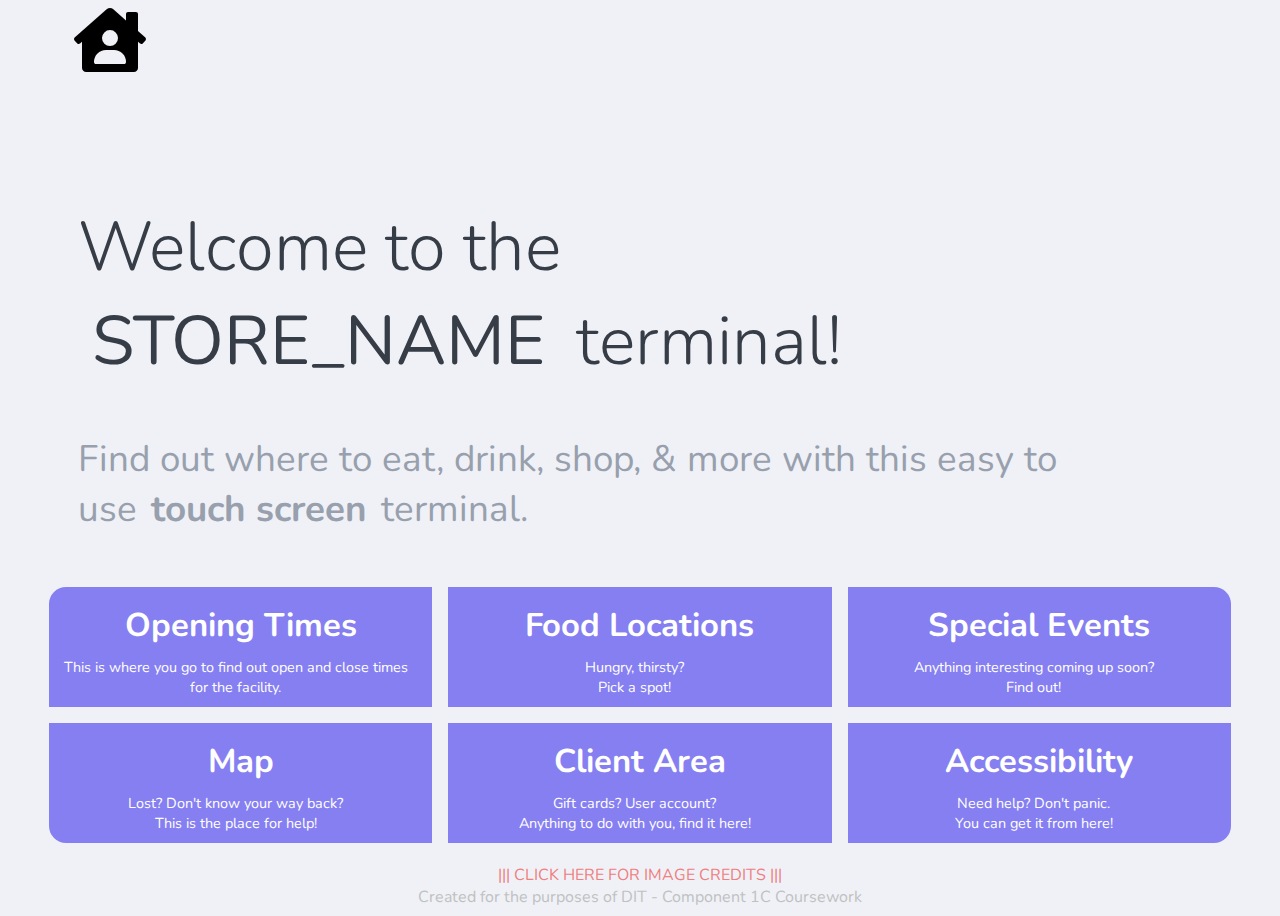
<file: index.html>
<!doctype html>
<html lang="en">
<head>
    <meta charset="UTF-8">
    <meta content="width=device-width, user-scalable=no, initial-scale=1.0, maximum-scale=1.0, minimum-scale=1.0"
          lang="en" name="viewport">
    <meta content="ie=edge" http-equiv="X-UA-Compatible">
    <link href="css/pages/index.css" rel="stylesheet">
    <link href="css/themes/theme.css" rel="stylesheet">
    <title>DIT - COMP 1C</title>

    <script src="./vendors/jquery-3.6.0.min.js" type="text/javascript"></script>
    <script src="//translate.google.com/translate_a/element.js?cb=googleTranslateElementInit"
            type="text/javascript"></script>
    <script src="./js/lang.js" type="text/javascript"></script>
</head>
<body>
<div class="container">
    <nav>
        <a class="fas fa-house-user fa-4x" href="./index.html" id="home"></a>
        <div id="google_translate_element"></div>
    </nav>
    <div id="hero">
        <h1 class="floating">
            Welcome to the<br><b>STORE_NAME</b> terminal!
        </h1>
        <p>
            Find out where to eat, drink, shop, & more with this easy to use<b>touch screen</b>terminal.
        </p>
    </div>
    <a class="card" href="pages/opening_times.html" id="opening_times">
        <span class="title"><b>Opening Times</b></span>
        <p>This is where you go to find out open and close times for the facility.</p>
    </a>
    <a class="card" href="pages/food_locations.html" id="food_locations">
        <span class="title"><b>Food Locations</b></span>
        <p>Hungry, thirsty?<br>Pick a spot!</p>
    </a>
    <a class="card" href="pages/special_events.html" id="special_events">
        <span class="title"><b>Special Events</b></span>
        <p>Anything interesting coming up soon?<br>Find out!</p>
    </a>
    <a class="card" href="pages/map.html" id="map">
        <span class="title"><b>Map</b></span>
        <p>Lost? Don't know your way back?<br>This is the place for help!</p>
    </a>
    <a class="card" href="pages/client.html" id="client_area">
        <span class="title"><b>Client Area</b></span>
        <p>Gift cards? User account?<br>Anything to do with you, find it here!</p>
    </a>
    <a class="card" href="pages/accessibility.html" id="assistance">
        <span class="title"><b>Accessibility</b></span>
        <p>Need help? Don't panic.<br>You can get it from here!</p>
    </a>
    <footer>
        <a class="credits" href="./pages/credit.html"
        >||| CLICK HERE FOR IMAGE CREDITS |||</a
        >
        <br/>
        Created for the purposes of DIT - Component 1C Coursework
    </footer>
</div>
</body>
</html>
</file>
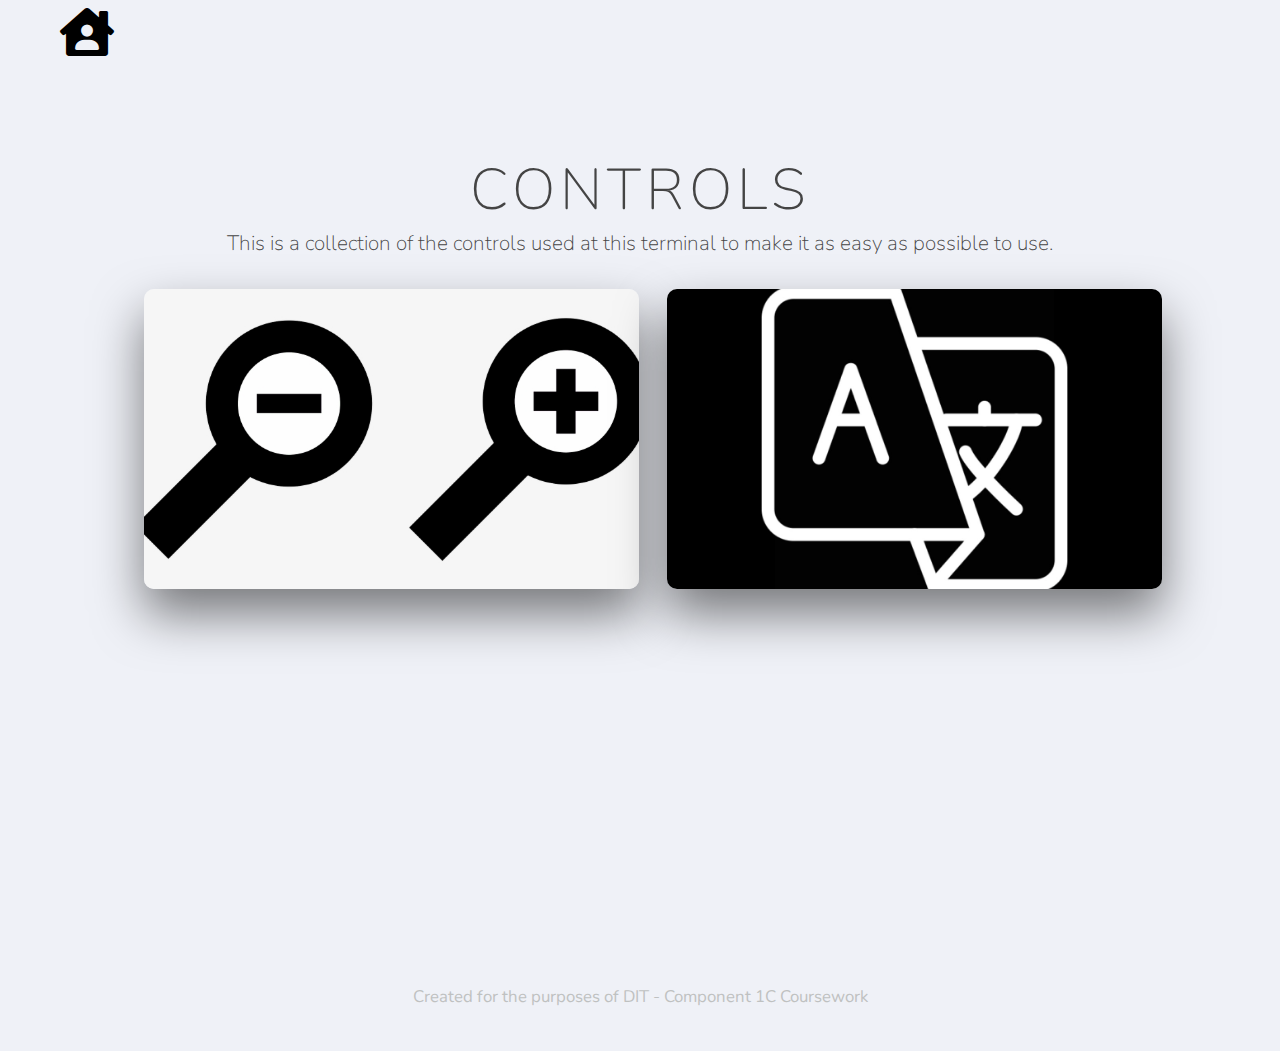
<file: pages/accessibility.html>
<!DOCTYPE html>
<html lang="en">
<head>
    <meta charset="UTF-8"/>
    <meta
            content="width=device-width, user-scalable=no, initial-scale=1.0, maximum-scale=1.0, minimum-scale=1.0"
            name="viewport"
    />
    <meta content="ie=edge" http-equiv="X-UA-Compatible"/>
    <link href="../css/pages/accessibility.css" rel="stylesheet"/>
    <link href="../css/themes/theme.css" rel="stylesheet"/>
    <title>DIT - COMP 1C</title>

    <script src="../vendors/jquery-3.6.0.min.js" type="text/javascript"></script>
    <script src="//translate.google.com/translate_a/element.js?cb=googleTranslateElementInit"
            type="text/javascript"></script>
    <script src="../js/lang.js" type="text/javascript"></script>
</head>
<body>
<div class="container">
    <nav>
        <a class="fas fa-house-user fa-4x" href="../index.html" id="home"></a>
        <div id="google_translate_element"></div>
    </nav>
    <div id="food_locations">
        <div class="image-gallery">
            <h1 class="title">CONTROLS</h1>
            <p>This is a collection of the controls used at this terminal to make it as easy as possible to use.</p>

            <div class="gal-item" style="background-image: url('../assets/images/zoom.png')">
                <div class="gal-item__overlay">
                    <h2 class="gal-item__title">Zoom</h2>
                    <span class="gal-item__desc">
                        If using keyboard press the [crtl and +/-] keys to zoom in and out.
                        If using touch screen pinch your fingers in or out to change size of the screen.
                    </span>
                </div>
            </div>

            <div class="gal-item" style="background-image: url('../assets/images/translate.jpg')">
                <div class="gal-item__overlay">
                    <h2 class="gal-item__title">Translate</h2>
                    <span class="gal-item__desc">
                        At the top right of every screen there is a translate box. Use this to change the terminal to your desired language.
                    </span>
                </div>
            </div>
        </div>
    </div>
    <footer>
        <p>
            Created for the purposes of DIT - Component 1C Coursework
        </p>
    </footer>
</div>
</body>
</html>
</file>
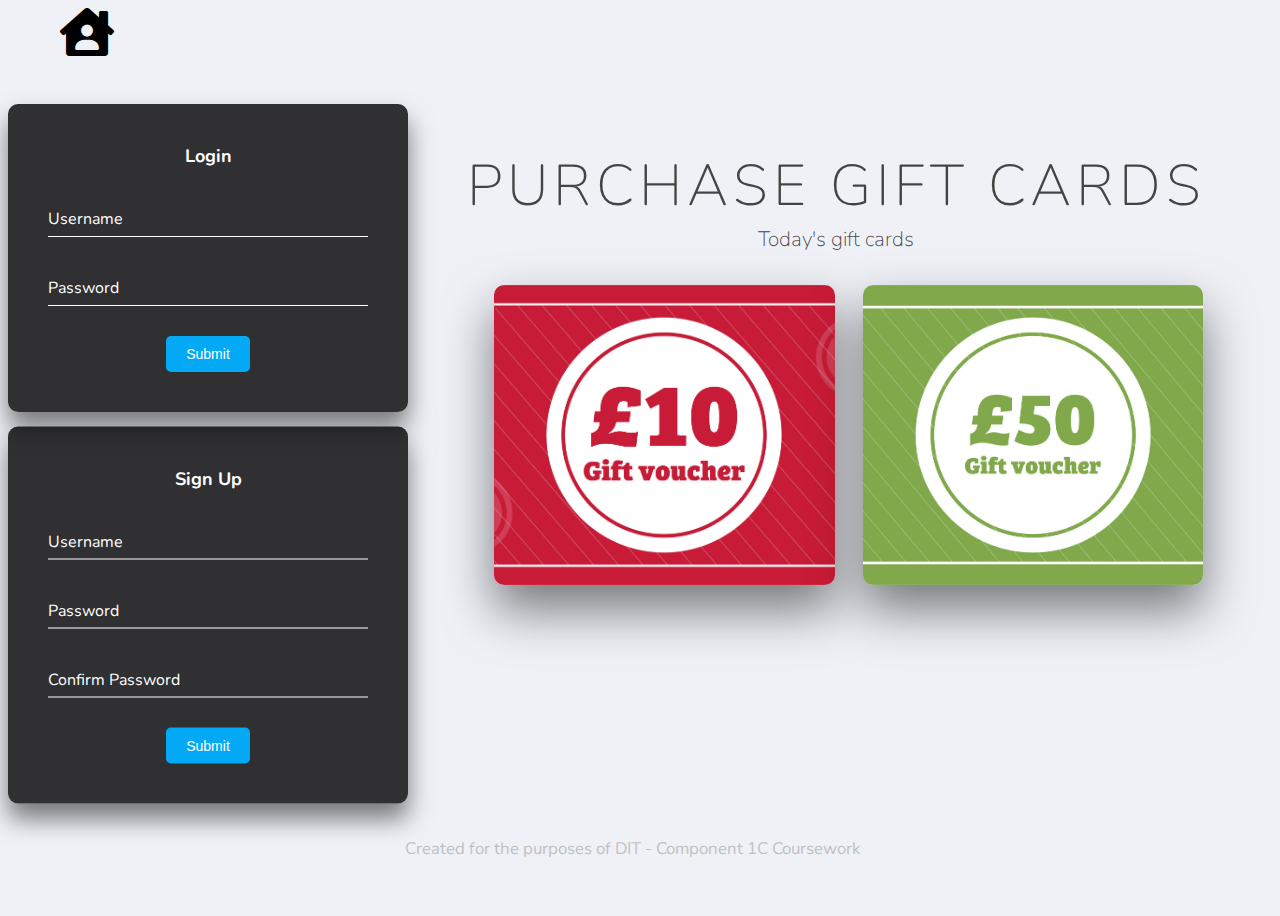
<file: pages/client.html>
<!doctype html>
<html lang="en">
<head>
    <meta charset="UTF-8">
    <meta content="width=device-width, user-scalable=no, initial-scale=1.0, maximum-scale=1.0, minimum-scale=1.0"
          name="viewport">
    <meta content="ie=edge" http-equiv="X-UA-Compatible">
    <link href="../css/themes/theme.css" rel="stylesheet">
    <link href="../css/pages/client.css" rel="stylesheet">
    <title>DIT - COMP 1C</title>

    <script src="../vendors/jquery-3.6.0.min.js" type="text/javascript"></script>
    <script src="//translate.google.com/translate_a/element.js?cb=googleTranslateElementInit"
            type="text/javascript"></script>
    <script src="../js/lang.js" type="text/javascript"></script>
</head>
<body>
<div class="loader-container">
    <div class="loader"></div>
</div>

<div class="container">
    <nav>
        <a class="fas fa-house-user fa-4x" href="../index.html" id="home"></a>
        <div id="google_translate_element"></div>
    </nav>
    <div id="sign_up">
        <div class="log-box">
            <h2>Sign Up</h2>
            <form action="">
                <div class="inputBox">
                    <input name="" required="" type="text">
                    <label>Username</label>
                </div>
                <div class="inputBox">
                    <input name="" required="" type="password">
                    <label>Password</label>
                </div>
                <div class="inputBox">
                    <input name="" required="" type="password">
                    <label>Confirm Password</label>
                </div>
                <input name="" type="submit" value="Submit">
            </form>
        </div>
    </div>
    <div id="login">
        <div class="log-box">
            <h2>Login</h2>
            <form action="">
                <div class="inputBox">
                    <input name="" required="" type="text">
                    <label>Username</label>
                </div>
                <div class="inputBox">
                    <input name="" required="" type="password">
                    <label>Password</label>
                </div>
                <input name="" type="submit" value="Submit">
            </form>
        </div>
    </div>
    <div id="special-offer">
        <div class="image-gallery">
            <h1 class="title">PURCHASE GIFT CARDS</h1>
            <p>Today's gift cards</p>

            <div class="gal-item" style="background-image: url('../assets/images/10.jpg')">
                <div class="gal-item__overlay">
                    <h2 class="gal-item__title">£10 Gift Card</h2>
                    <span class="gal-item__desc">Purchase at the main desk near the front of the store</span>
                </div>
            </div>
            <div class="gal-item" style="background-image: url('../assets/images/50.jpg')">
                <div class="gal-item__overlay">
                    <h2 class="gal-item__title">£50 Gift Card</h2>
                    <span class="gal-item__desc">Purchase at the main desk near the front of the store</span>
                </div>
            </div>
        </div>
    </div>
    <div id="filler"></div>
    <footer>
        <p>
            Created for the purposes of DIT - Component 1C Coursework
        </p>
    </footer>
</div>
</body>
</html>
</file>
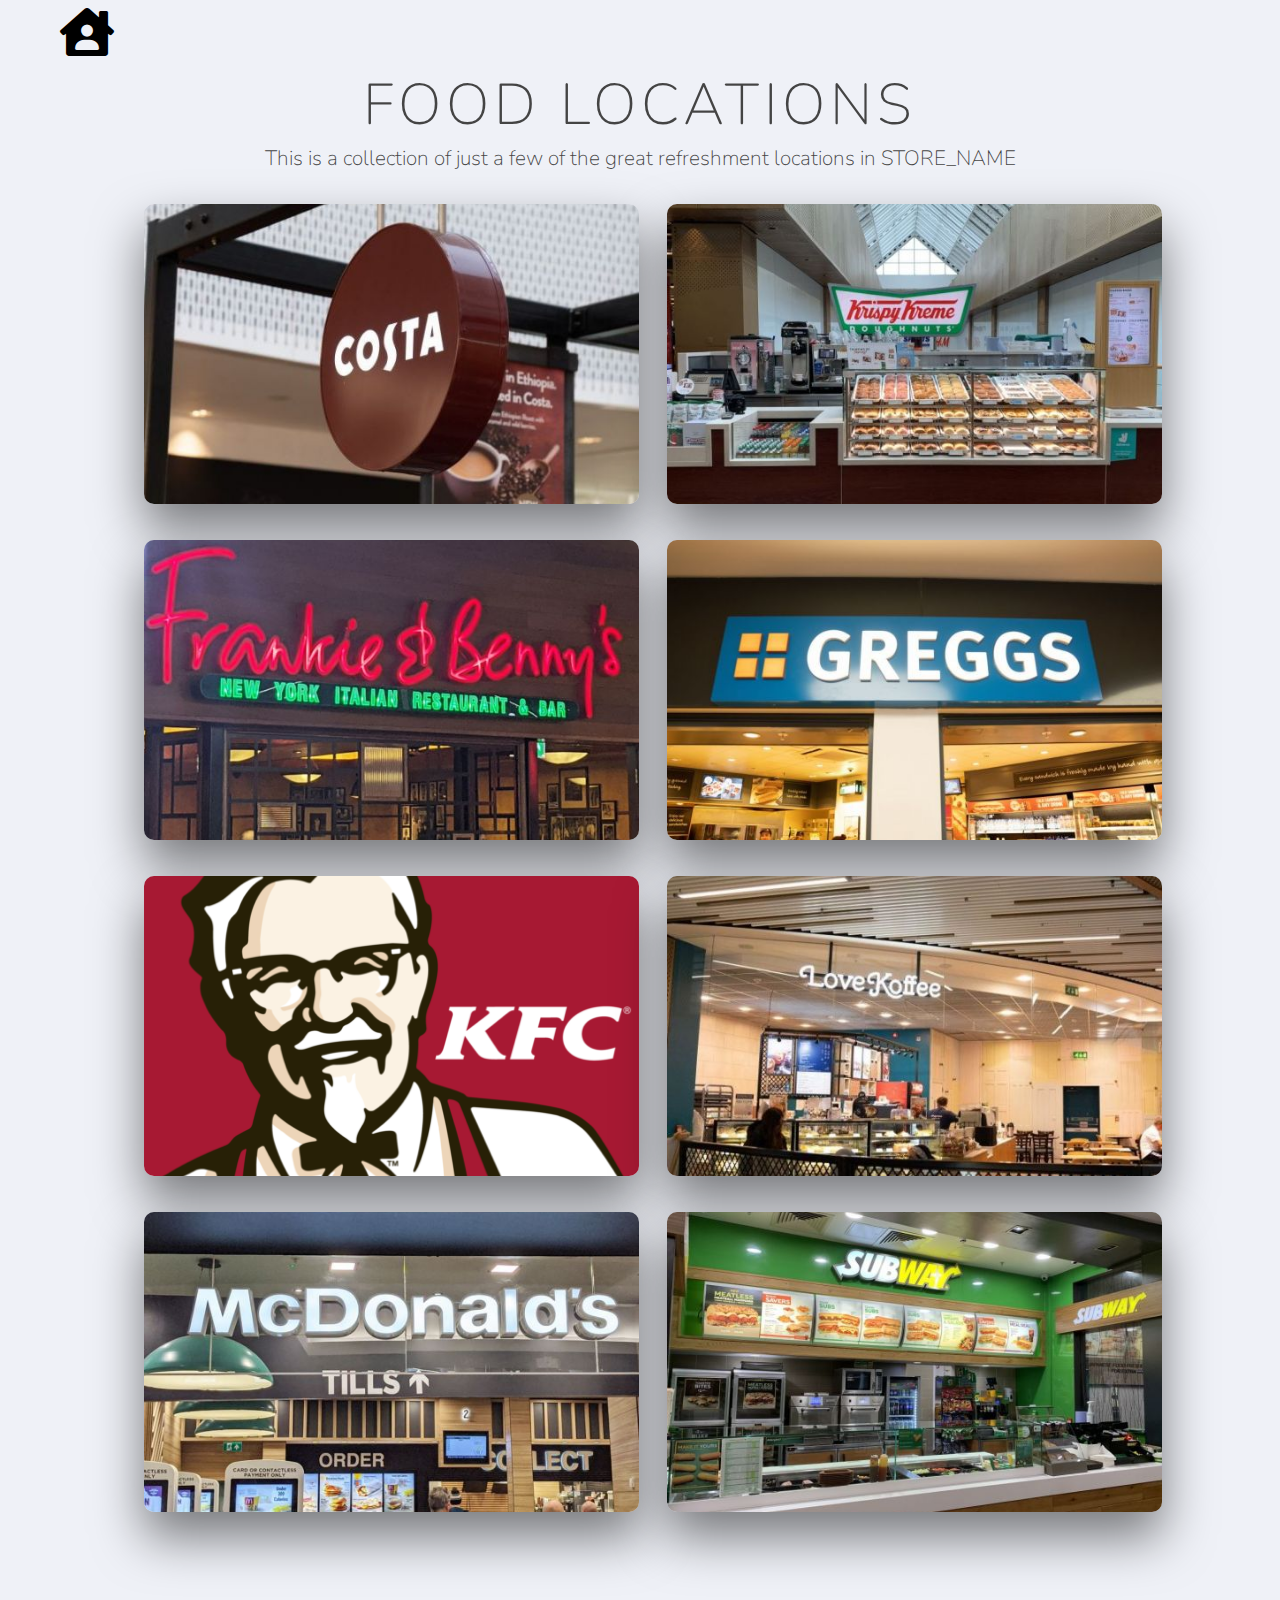
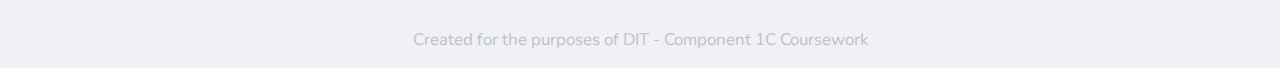
<file: pages/food_locations.html>
<!DOCTYPE html>
<html lang="en">
<head>
    <meta charset="UTF-8"/>
    <meta
            content="width=device-width, user-scalable=no, initial-scale=1.0, maximum-scale=1.0, minimum-scale=1.0"
            name="viewport"
    />
    <meta content="ie=edge" http-equiv="X-UA-Compatible"/>
    <link href="../css/pages/food_locations.css" rel="stylesheet"/>
    <link href="../css/themes/theme.css" rel="stylesheet"/>
    <title>DIT - COMP 1C</title>

    <script src="../vendors/jquery-3.6.0.min.js" type="text/javascript"></script>
    <script src="//translate.google.com/translate_a/element.js?cb=googleTranslateElementInit"
            type="text/javascript"></script>
    <script src="../js/lang.js" type="text/javascript"></script>
</head>
<body>
<div class="container">
    <nav>
        <a class="fas fa-house-user fa-4x" href="../index.html" id="home"></a>
        <div id="google_translate_element"></div>
    </nav>
    <div id="food_locations">
        <div class="image-gallery">
            <h1 class="title">FOOD LOCATIONS</h1>
            <p>This is a collection of just a few of the great refreshment locations in STORE_NAME</p>

            <div class="gal-item" style="background-image: url('../assets/images/costa.jpg')">
                <div class="gal-item__overlay">
                    <h2 class="gal-item__title">Costa</h2>
                    <span class="gal-item__desc">
                        In need of waking up early in the morning or staying awake late in the evening?
                    </span>
                </div>
            </div>

            <div class="gal-item" style="background-image: url('../assets/images/crispcream.jpg')">
                <div class="gal-item__overlay">
                    <h2 class="gal-item__title">The Krispy Kreme</h2>
                    <span class="gal-item__desc">
                        Wanting a sugary and sweet snack?
                    </span>
                </div>
            </div>

            <div class="gal-item" style="background-image: url('../assets/images/frankienben.jpg')">
                <div class="gal-item__overlay">
                    <h2 class="gal-item__title">Frankie & Bennys'</h2>
                    <span class="gal-item__desc">
                        Hungry for Italian/American, this place has you covered!
                    </span>
                </div>
            </div>

            <div class="gal-item" style="background-image: url('../assets/images/greggs.jpg')">
                <div class="gal-item__overlay">
                    <h2 class="gal-item__title">Greggs</h2>
                    <span class="gal-item__desc">
                        Simple, filling, tasty food on the go?
                    </span>
                </div>
            </div>

            <div class="gal-item" style="background-image: url('../assets/images/kfc.png')">
                <div class="gal-item__overlay">
                    <h2 class="gal-item__title">KFC</h2>
                    <span class="gal-item__desc">
                        Want some crispy protein?
                    </span>
                </div>
            </div>

            <div class="gal-item" style="background-image: url('../assets/images/lovekoffee.jpg')">
                <div class="gal-item__overlay">
                    <h2 class="gal-item__title">Love Koffee</h2>
                    <span class="gal-item__desc">
                        Feeling the need for some coffee, you'll love it!
                    </span>
                </div>
            </div>

            <div class="gal-item" style="background-image: url('../assets/images/mcdonalds.jpg')">
                <div class="gal-item__overlay">
                    <h2 class="gal-item__title">McDonalds</h2>
                    <span class="gal-item__desc">
                        Amazingly quick and simple foods, here's the place!
                    </span>
                </div>
            </div>

            <div class="gal-item" style="background-image: url('../assets/images/subway.jpg')">
                <div class="gal-item__overlay">
                    <h2 class="gal-item__title">SubWay</h2>
                    <span class="gal-item__desc">
                        Sandwich anyone?
                    </span>
                </div>
            </div>
        </div>
    </div>
    <footer>
        <p>
            Created for the purposes of DIT - Component 1C Coursework
        </p>
    </footer>
</div>
</body>
</html>
</file>
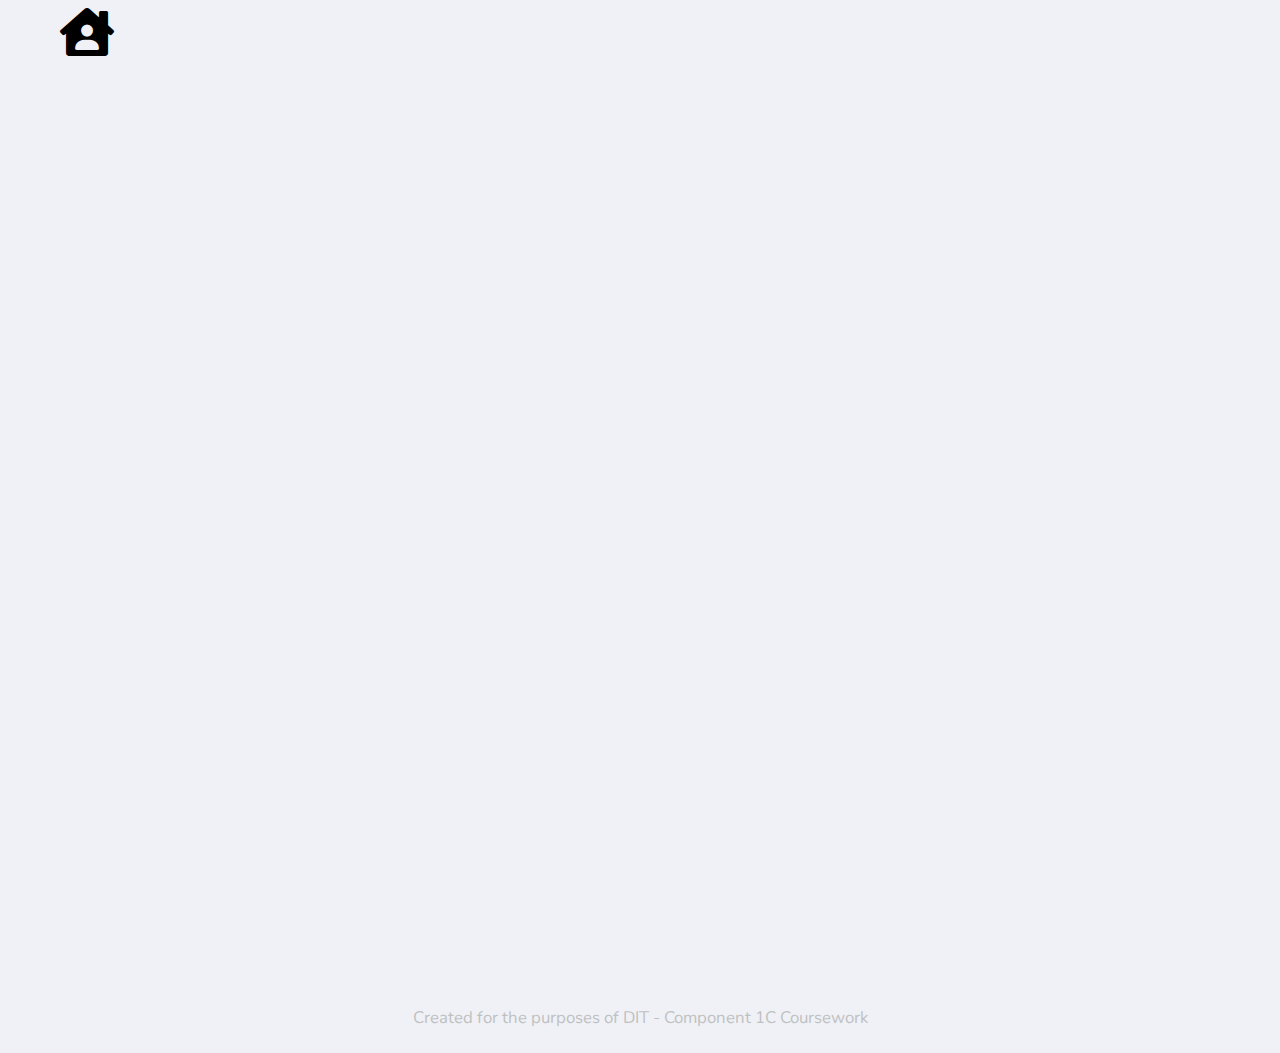
<file: pages/map.html>
<!doctype html>
<html lang="en">
<head>
    <meta charset="UTF-8">
    <meta content="width=device-width, user-scalable=no, initial-scale=1.0, maximum-scale=1.0, minimum-scale=1.0"
          name="viewport">
    <meta content="ie=edge" http-equiv="X-UA-Compatible">
    <link href="../css/pages/map.css" rel="stylesheet">
    <link href="../css/themes/theme.css" rel="stylesheet">
    <title>DIT - COMP 1C</title>

    <script src="../vendors/jquery-3.6.0.min.js" type="text/javascript"></script>
    <script src="//translate.google.com/translate_a/element.js?cb=googleTranslateElementInit"
            type="text/javascript"></script>
    <script src="../js/lang.js" type="text/javascript"></script>
</head>
<body>
<div class="container">
    <nav>
        <a class="fas fa-house-user fa-4x" href="../index.html" id="home"></a>
        <div id="google_translate_element"></div>
    </nav>
    <div id="map">
        <iframe allowfullscreen=""
                height="95%"
                id="interactive-map" loading="lazy"
                src="https://www.google.com/maps/embed?pb=!4v1615044120259!6m8!1m7!1si6wuAP3KjiiMbMP7G0g_qQ!2m2!1d53.41476429960408!2d-1.408493248518844!3f26.67!4f-18.370000000000005!5f0.4000000000000002"
                style="border:0;" width="75%"></iframe>
    </div>
    <footer>
        <p>Created for the purposes of DIT - Component 1C Coursework</p>
    </footer>
</div>
</body>
</html>
</file>
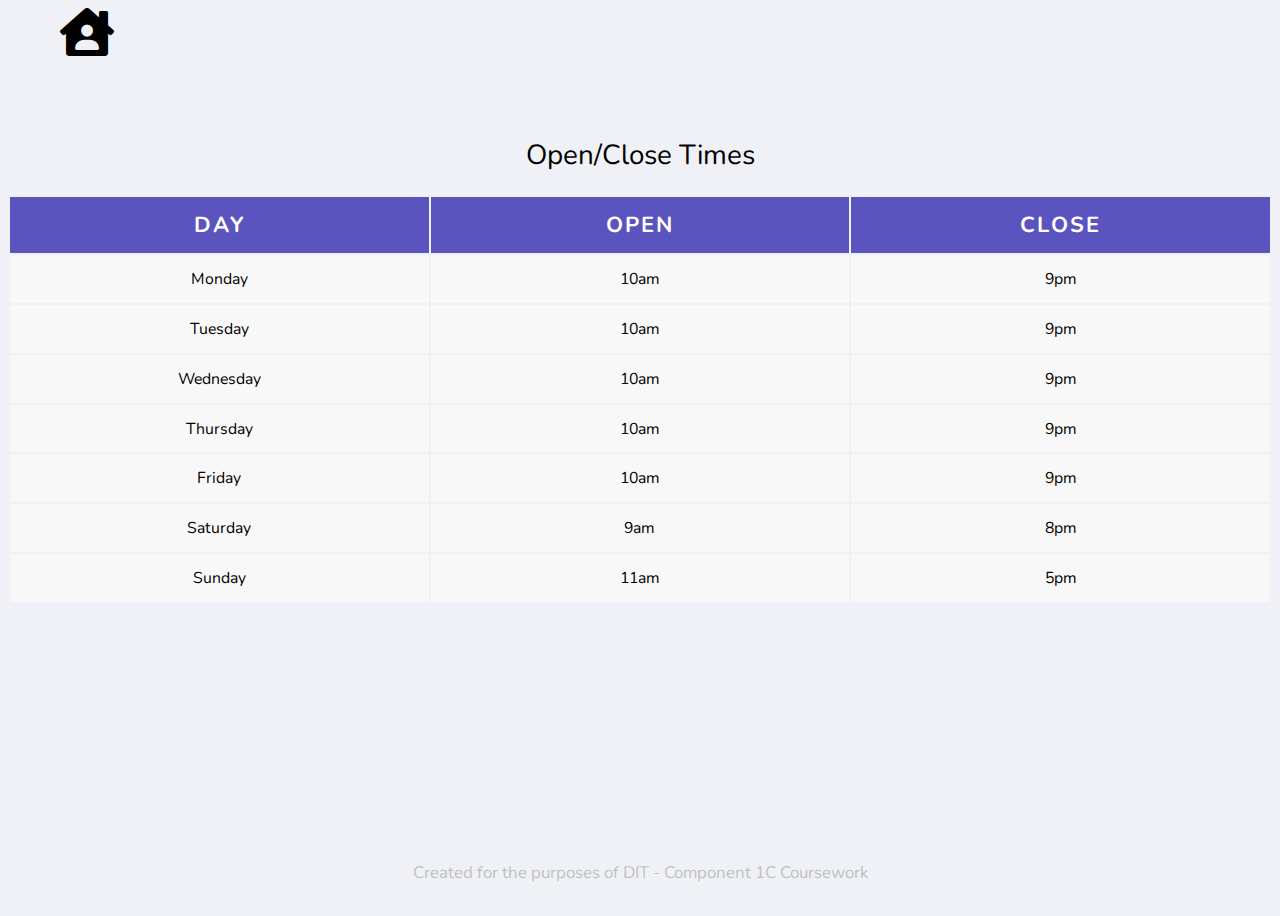
<file: pages/opening_times.html>
<!doctype html>
<html lang="en">
<head>
    <meta charset="UTF-8">
    <meta content="width=device-width, user-scalable=no, initial-scale=1.0, maximum-scale=1.0, minimum-scale=1.0"
          name="viewport">
    <meta content="ie=edge" http-equiv="X-UA-Compatible">
    <link href="../css/pages/opening_times.css" rel="stylesheet">
    <link href="../css/themes/theme.css" rel="stylesheet">
    <title>DIT - COMP 1C</title>

    <script src="../vendors/jquery-3.6.0.min.js" type="text/javascript"></script>
    <script src="//translate.google.com/translate_a/element.js?cb=googleTranslateElementInit"
            type="text/javascript"></script>
    <script src="../js/lang.js" type="text/javascript"></script>
</head>
<body>
<div class="container">
    <nav>
        <a class="fas fa-house-user fa-4x" href="../index.html" id="home"></a>
        <div id="google_translate_element"></div>
    </nav>
    <div id="opening_times">
        <table>
            <caption>Open/Close Times</caption>
            <thead>
            <tr>
                <th scope="col">Day</th>
                <th scope="col">Open</th>
                <th scope="col">Close</th>
            </tr>
            </thead>
            <tbody>
            <tr>
                <td data-label="Day" scope="row">Monday</td>
                <td data-label="Open">10am</td>
                <td data-label="Close">9pm</td>
            </tr>
            <tr>
                <td data-label="Day" scope="row">Tuesday</td>
                <td data-label="Open">10am</td>
                <td data-label="Close">9pm</td>
            </tr>
            <tr>
                <td data-label="Day" scope="row">Wednesday</td>
                <td data-label="Open">10am</td>
                <td data-label="Close">9pm</td>
            </tr>
            <tr>
                <td data-label="Day" scope="row">Thursday</td>
                <td data-label="Open">10am</td>
                <td data-label="Close">9pm</td>
            </tr>
            <tr>
                <td data-label="Day" scope="row">Friday</td>
                <td data-label="Open">10am</td>
                <td data-label="Close">9pm</td>
            </tr>
            <tr>
                <td data-label="Day" scope="row">Saturday</td>
                <td data-label="Open">9am</td>
                <td data-label="Close">8pm</td>
            </tr>
            <tr>
                <td data-label="Day" scope="row">Sunday</td>
                <td data-label="Open">11am</td>
                <td data-label="Close">5pm</td>
            </tr>
            </tbody>
        </table>
    </div>
    <footer>
        <p>Created for the purposes of DIT - Component 1C Coursework</p>
    </footer>
</div>
</body>
</html>
</file>
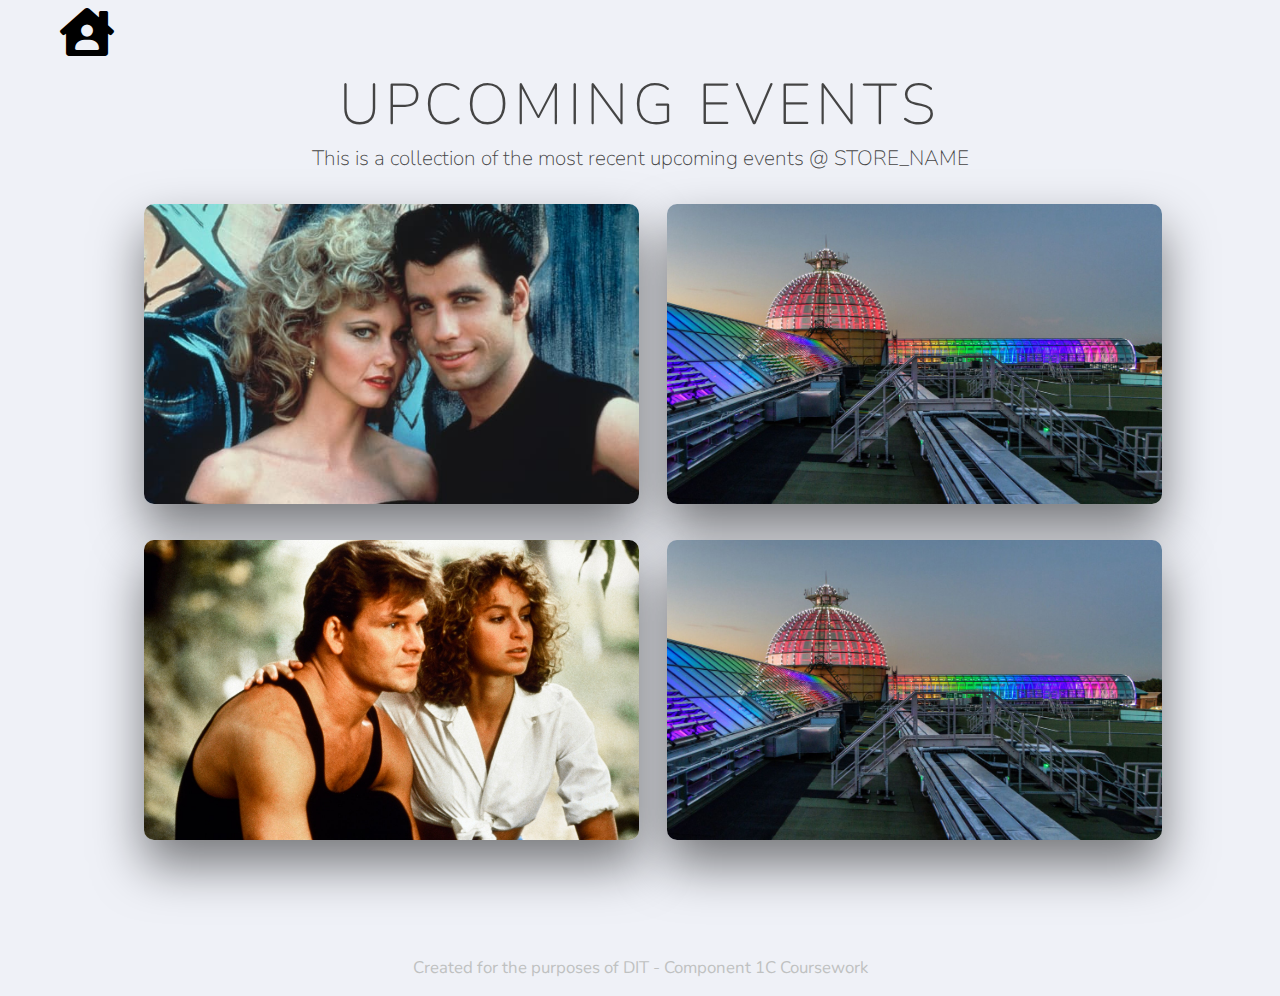
<file: pages/special_events.html>
<!doctype html>
<html lang="en">
<head>
    <meta charset="UTF-8">
    <meta content="width=device-width, user-scalable=no, initial-scale=1.0, maximum-scale=1.0, minimum-scale=1.0"
          name="viewport">
    <meta content="ie=edge" http-equiv="X-UA-Compatible">
    <link href="../css/pages/special_events.css" rel="stylesheet">
    <link href="../css/themes/theme.css" rel="stylesheet">
    <title>DIT - COMP 1C</title>

    <script src="../vendors/jquery-3.6.0.min.js" type="text/javascript"></script>
    <script src="//translate.google.com/translate_a/element.js?cb=googleTranslateElementInit"
            type="text/javascript"></script>
    <script src="../js/lang.js" type="text/javascript"></script>
</head>
<body>
<div class="container">
    <nav>
        <a class="fas fa-house-user fa-4x" href="../index.html" id="home"></a>
        <div id="google_translate_element"></div>
    </nav>
    <div id="special_events">
        <div class="image-gallery">
            <h1 class="title">UPCOMING EVENTS</h1>
            <p>This is a collection of the most recent upcoming events @ STORE_NAME</p>

            <div class="gal-item" style="background-image: url('../assets/images/grease.jpg')">
                <div class="gal-item__overlay">
                    <h2 class="gal-item__title">Cinema</h2>
                    <span class="gal-item__desc">
                        GREASE @ Daisy Dukes Drive In Cinema<br>TIME: Fri 16th April 2021, 18:30
                    </span>
                </div>
            </div>

            <div class="gal-item" style="background-image: url('../assets/images/show.jpg')">
                <div class="gal-item__overlay">
                    <h2 class="gal-item__title">The Show</h2>
                    <span class="gal-item__desc">
                        SHOW @ Meadowhall<br>TIME: Saturday, 17 April 2021, 20:00
                    </span>
                </div>
            </div>

            <div class="gal-item" style="background-image: url('../assets/images/dd.jpg')">
                <div class="gal-item__overlay">
                    <h2 class="gal-item__title">Cinema</h2>
                    <span class="gal-item__desc">
                        DIRTY DANCING @ Daisy Dukes Drive In Cinema<br>TIME: Sunday, 18 April 2021, 18:30
                    </span>
                </div>
            </div>

            <div class="gal-item" style="background-image: url('../assets/images/show.jpg')">
                <div class="gal-item__overlay">
                    <h2 class="gal-item__title">The Show</h2>
                    <span class="gal-item__desc">
                        SHOW @ Meadowhall<br>TIME: Saturday, 1 May 2021, 11:00
                    </span>
                </div>
            </div>
        </div>
    </div>
    <footer>
        <p>
            Created for the purposes of DIT - Component 1C Coursework
        </p>
    </footer>
</div>
</body>
</html>
</file>
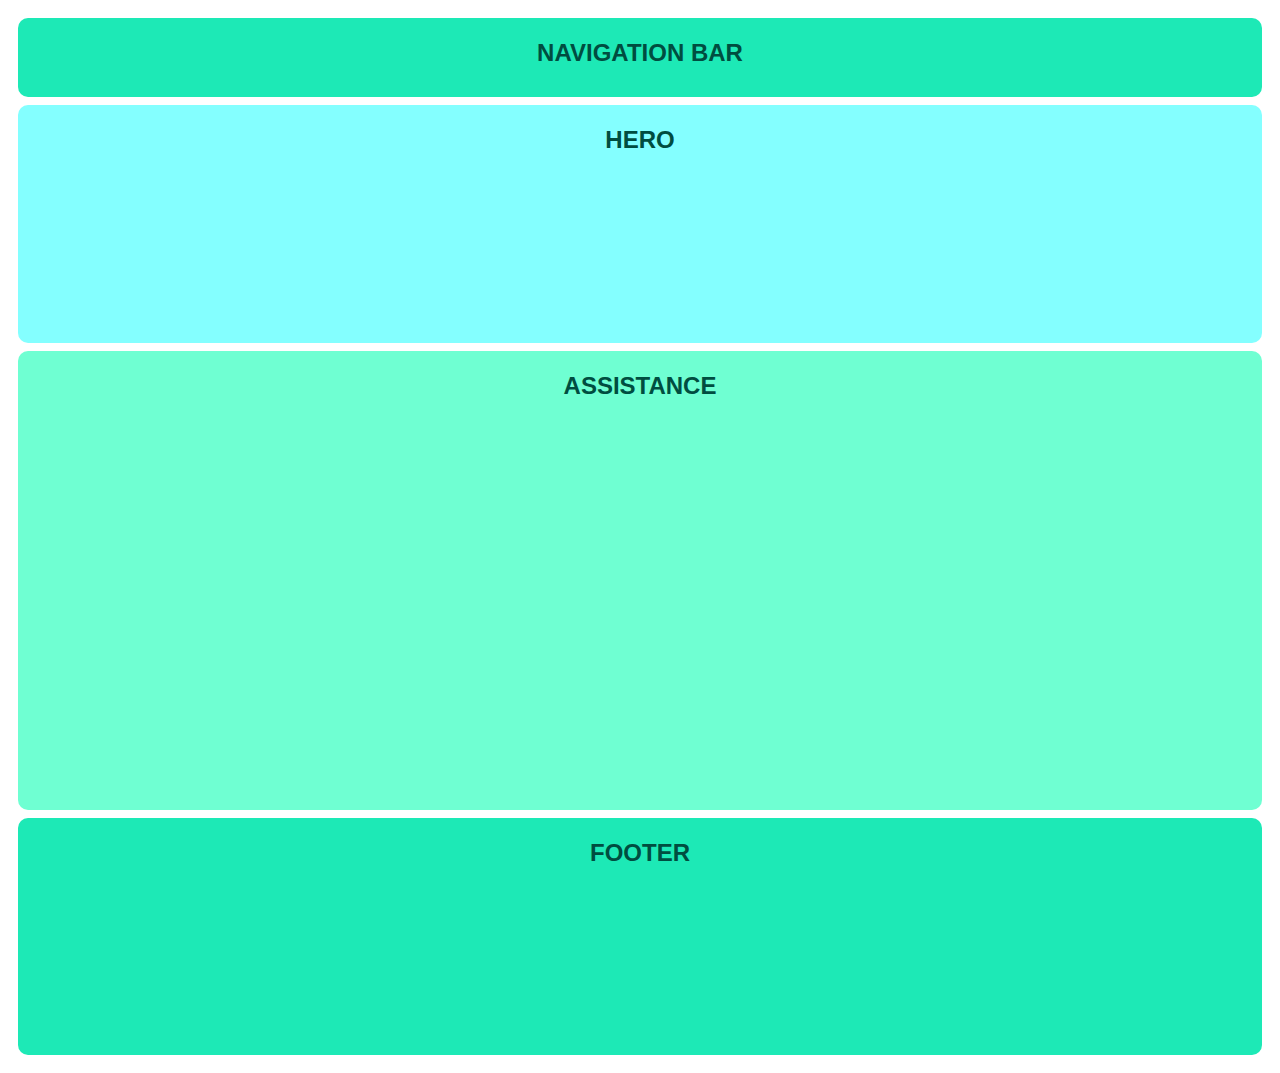
<file: web/pages/assistance.html>
<!doctype html>
<html lang="en">
<head>
    <meta charset="UTF-8">
    <meta content="width=device-width, user-scalable=no, initial-scale=1.0, maximum-scale=1.0, minimum-scale=1.0"
          name="viewport">
    <meta content="ie=edge" http-equiv="X-UA-Compatible">
    <link href="../../web/css/assistance.css" rel="stylesheet">
    <title>DIT - COMP 1C</title>
</head>
<body>
<div class="container">
    <nav>
        <h1>Navigation Bar</h1>
    </nav>
    <div class="hero">
        <h1>Hero</h1>
    </div>
    <div id="assistance">
        <h1>Assistance</h1>
    </div>
    <footer>
        <h1>Footer</h1>
    </footer>
</div>
</body>
</html>
</file>
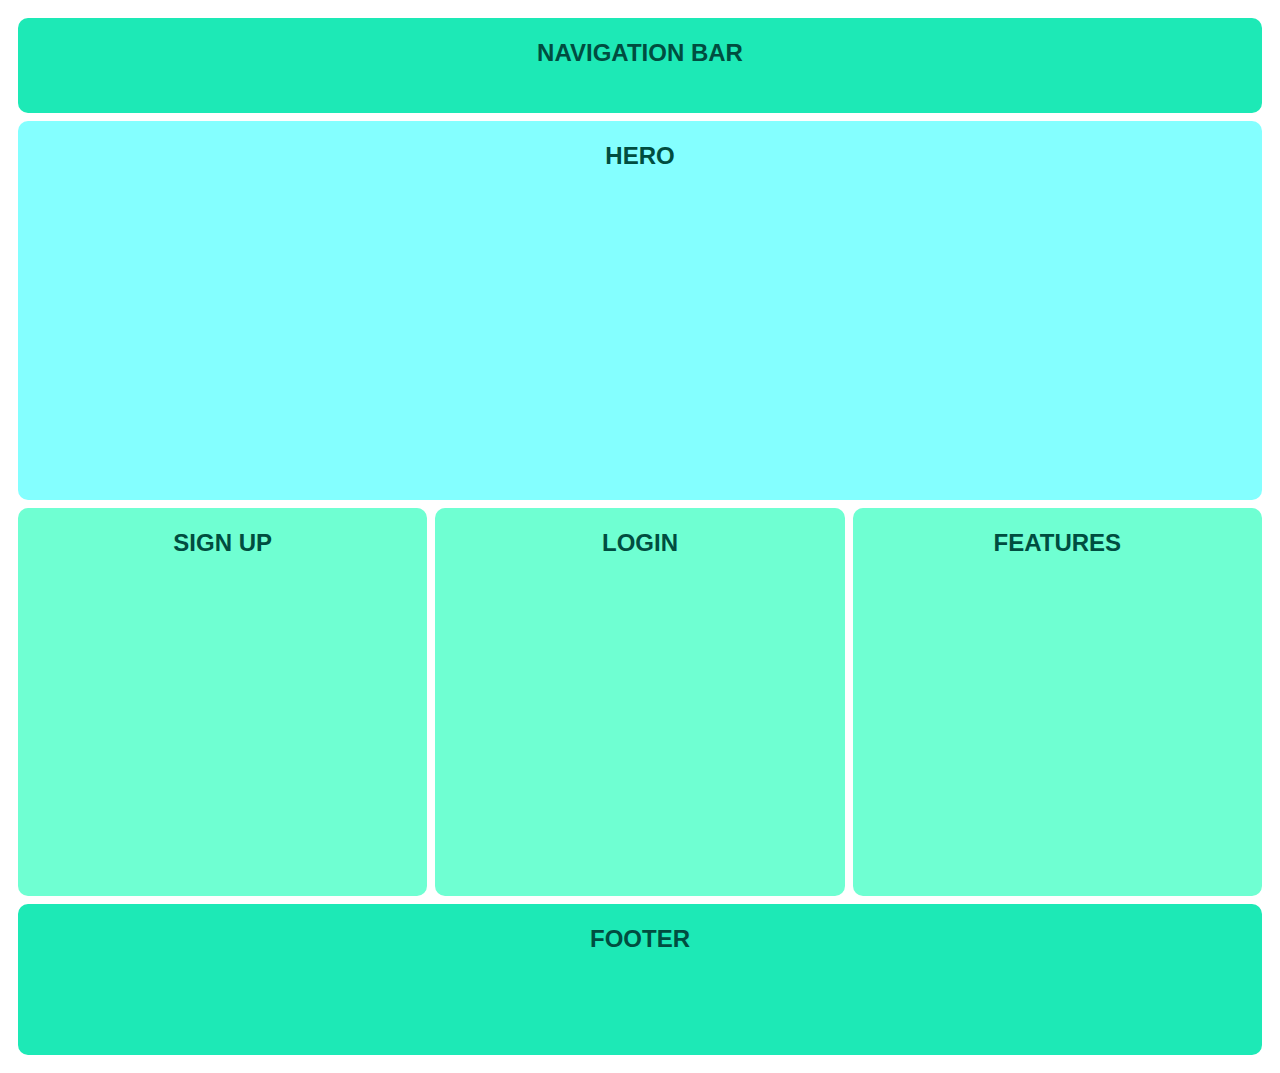
<file: web/pages/client.html>
<!doctype html>
<html lang="en">
<head>
    <meta charset="UTF-8">
    <meta content="width=device-width, user-scalable=no, initial-scale=1.0, maximum-scale=1.0, minimum-scale=1.0"
          name="viewport">
    <meta content="ie=edge" http-equiv="X-UA-Compatible">
    <link href="../../web/css/client.css" rel="stylesheet">
    <title>DIT - COMP 1C</title>
</head>
<body>
<div class="loader-container">
    <div class="loader"></div>
</div>

<div class="container">
    <nav>
        <h1>Navigation Bar</h1>
    </nav>
    <div class="hero">
        <h1>Hero</h1>
    </div>
    <div id="sign_up">
        <h1>Sign Up</h1>
    </div>
    <div id="login">
        <h1>Login</h1>
    </div>
    <div id="features">
        <h1>Features</h1>
    </div>
    <footer>
        <h1>Footer</h1>
    </footer>
</div>
</body>
</html>
</file>
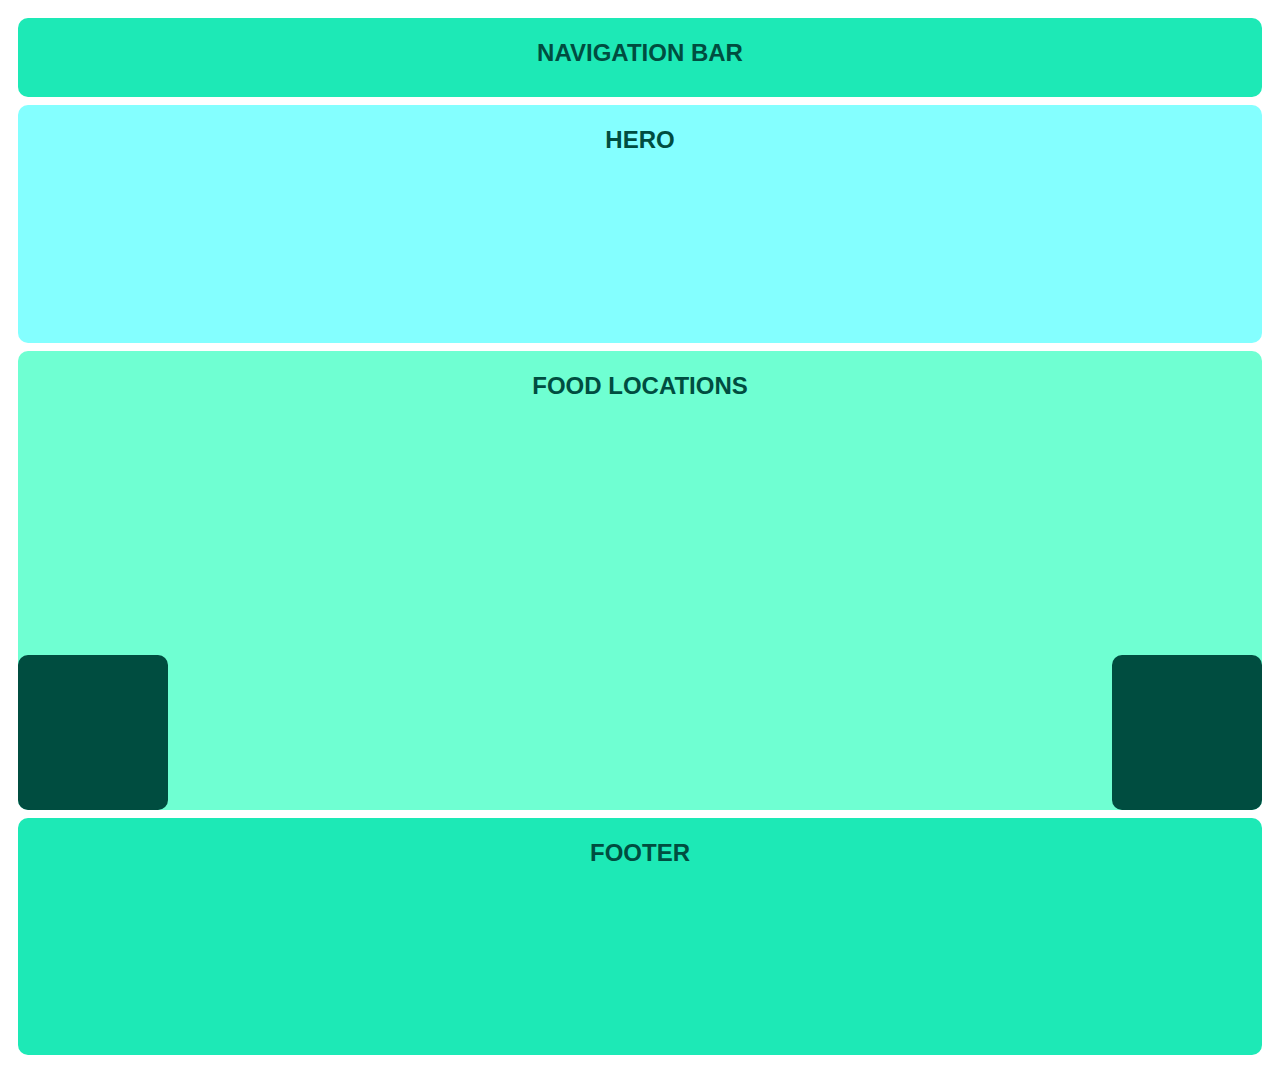
<file: web/pages/food_locations.html>
<!doctype html>
<html lang="en">
<head>
    <meta charset="UTF-8">
    <meta content="width=device-width, user-scalable=no, initial-scale=1.0, maximum-scale=1.0, minimum-scale=1.0"
          name="viewport">
    <meta content="ie=edge" http-equiv="X-UA-Compatible">
    <link href="../../web/css/food_locations.css" rel="stylesheet">
    <title>DIT - COMP 1C</title>
</head>
<body>
<div class="container">
    <nav>
        <h1>Navigation Bar</h1>
    </nav>
    <div class="hero">
        <h1>Hero</h1>
    </div>
    <div id="food_locations">
        <h1>Food Locations</h1>
        <div id="next_button"></div>
        <div id="previous_button"></div>
    </div>
    <footer>
        <h1>Footer</h1>
    </footer>
</div>
</body>
</html>
</file>
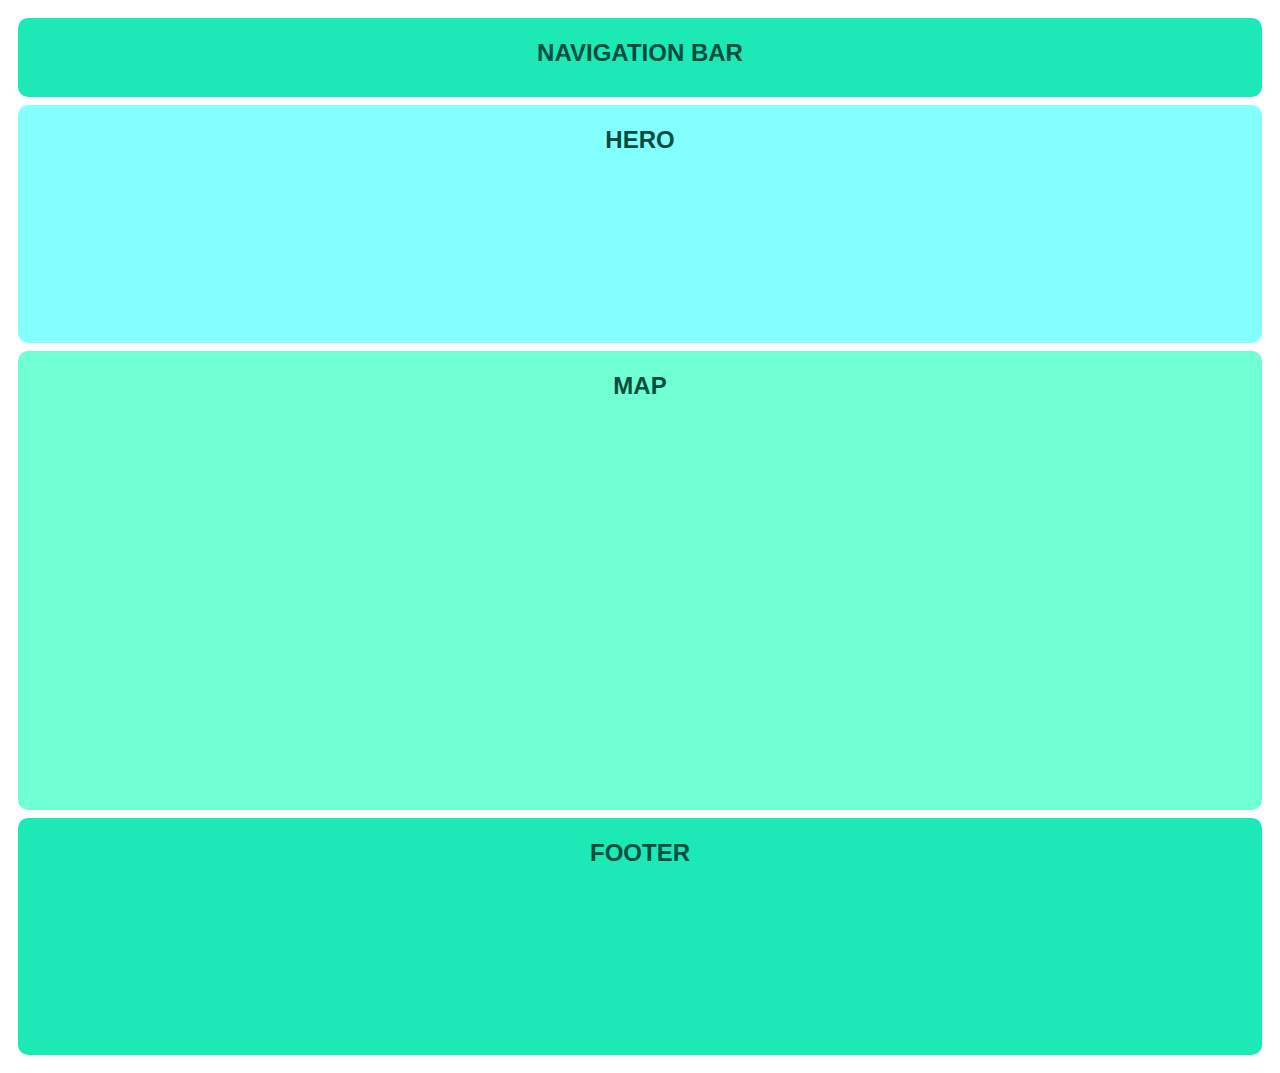
<file: web/pages/map.html>
<!doctype html>
<html lang="en">
<head>
    <meta charset="UTF-8">
    <meta content="width=device-width, user-scalable=no, initial-scale=1.0, maximum-scale=1.0, minimum-scale=1.0"
          name="viewport">
    <meta content="ie=edge" http-equiv="X-UA-Compatible">
    <link href="../../web/css/map.css" rel="stylesheet">
    <title>DIT - COMP 1C</title>
</head>
<body>
<div class="container">
    <nav>
        <h1>Navigation Bar</h1>
    </nav>
    <div class="hero">
        <h1>Hero</h1>
    </div>
    <div id="map">
        <h1>Map</h1>
    </div>
    <footer>
        <h1>Footer</h1>
    </footer>
</div>
</body>
</html>
</file>
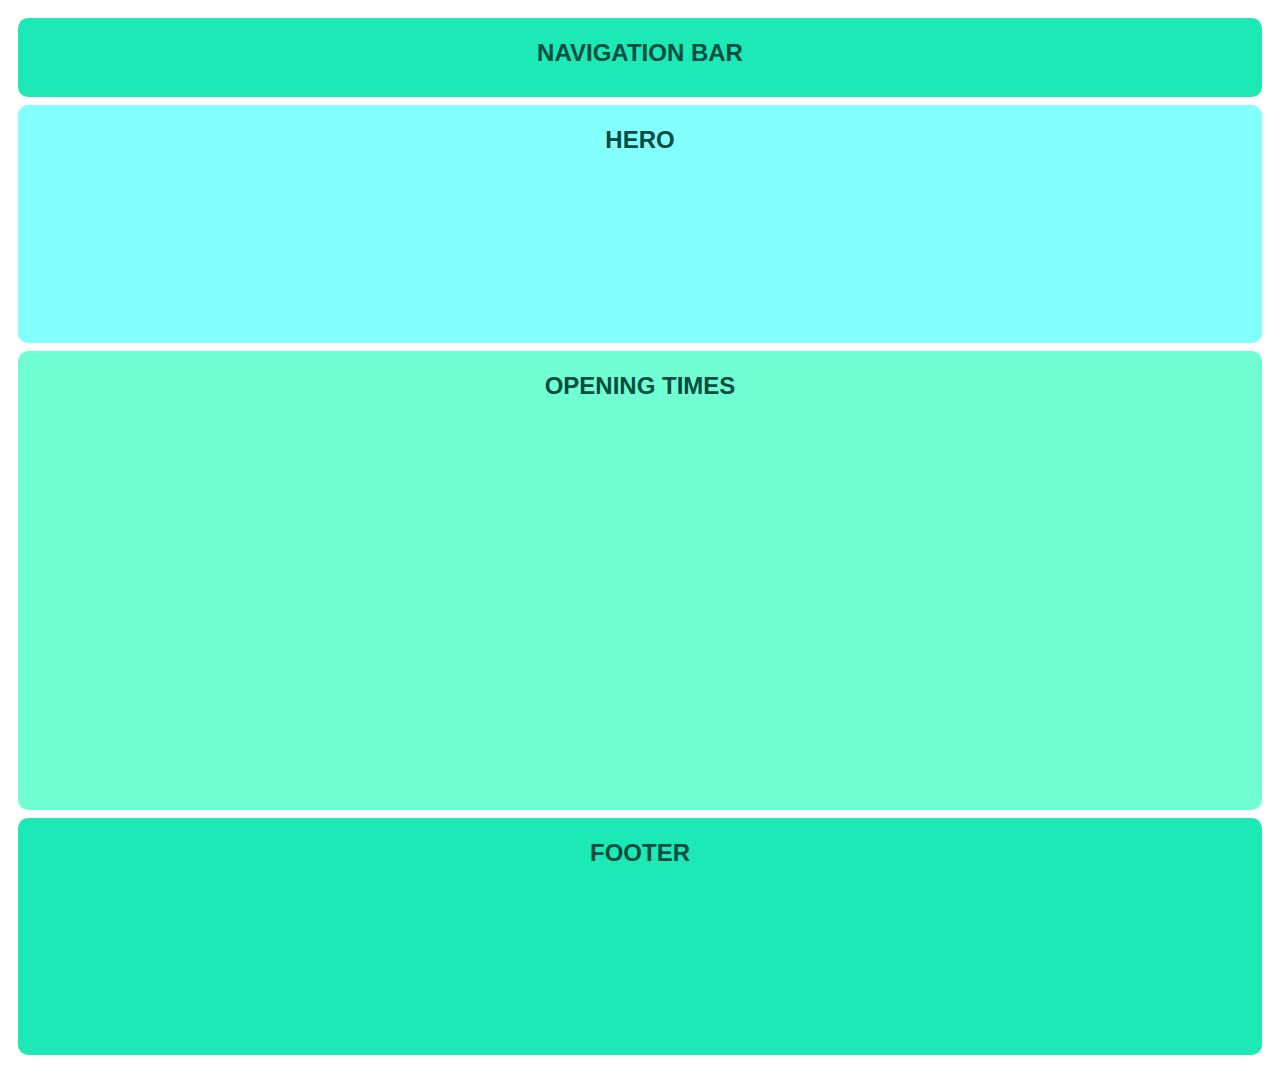
<file: web/pages/opening_times.html>
<!doctype html>
<html lang="en">
<head>
    <meta charset="UTF-8">
    <meta content="width=device-width, user-scalable=no, initial-scale=1.0, maximum-scale=1.0, minimum-scale=1.0"
          name="viewport">
    <meta content="ie=edge" http-equiv="X-UA-Compatible">
    <link href="../../web/css/opening_times.css" rel="stylesheet">
    <title>DIT - COMP 1C</title>
</head>
<body>
<div class="container">
    <nav>
        <h1>Navigation Bar</h1>
    </nav>
    <div class="hero">
        <h1>Hero</h1>
    </div>
    <div id="opening_times">
        <h1>Opening Times</h1>
    </div>
    <footer>
        <h1>Footer</h1>
    </footer>
</div>
<script>
    $(window).on("load",function(){
        $(".loader-container").fadeOut(1750);
    });
</script>
</body>
</html>
</file>
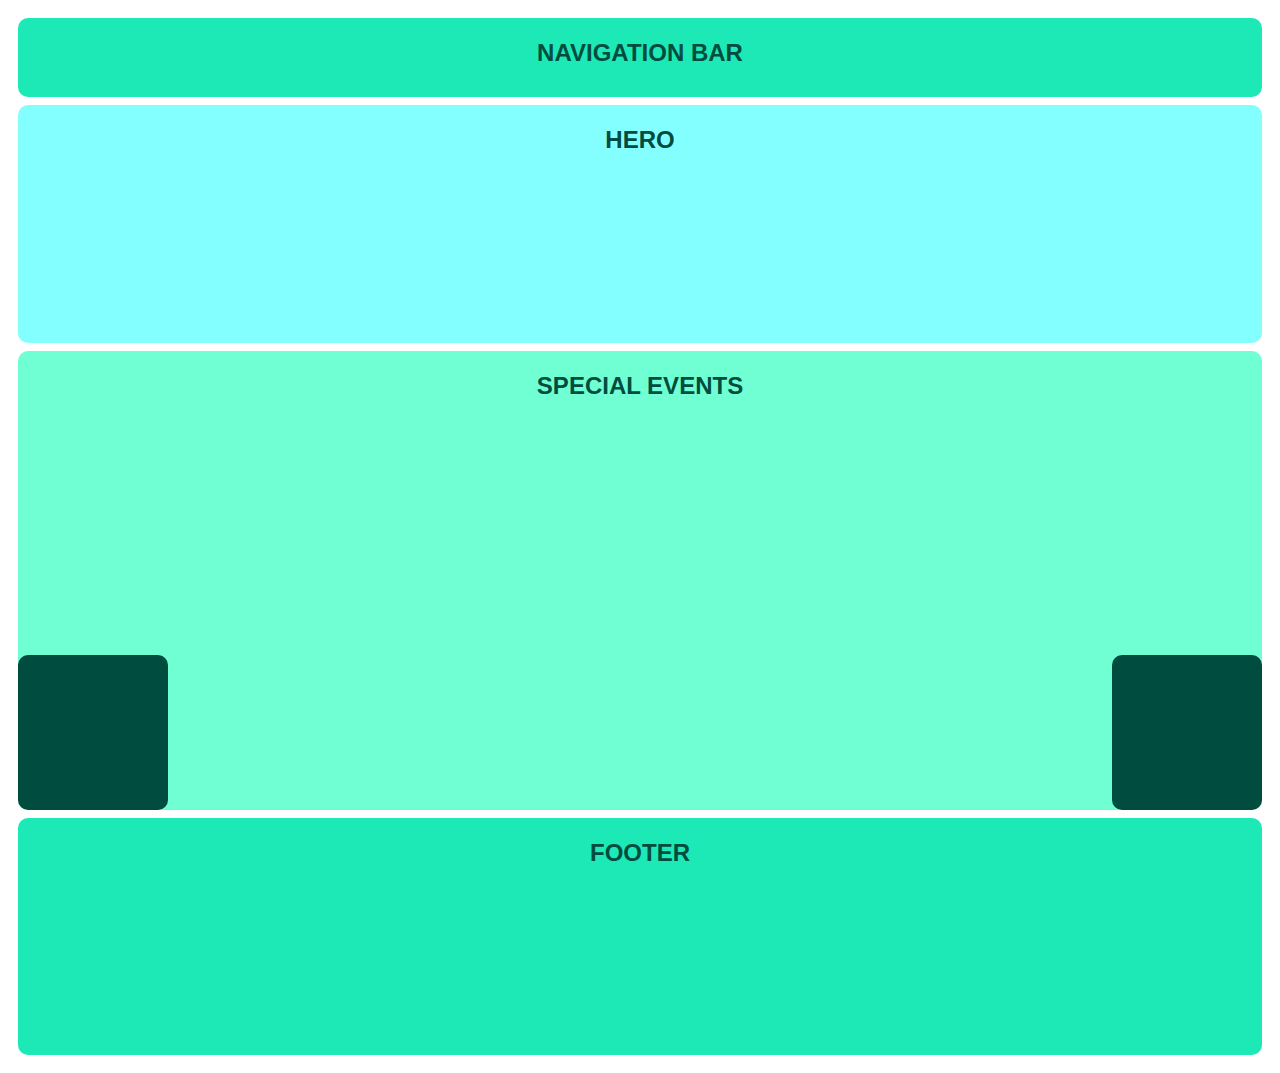
<file: web/pages/special_events.html>
<!doctype html>
<html lang="en">
<head>
    <meta charset="UTF-8">
    <meta content="width=device-width, user-scalable=no, initial-scale=1.0, maximum-scale=1.0, minimum-scale=1.0"
          name="viewport">
    <meta content="ie=edge" http-equiv="X-UA-Compatible">
    <link href="../../web/css/special_events.css" rel="stylesheet">
    <title>DIT - COMP 1C</title>
</head>
<body>
<div class="container">
    <nav>
        <h1>Navigation Bar</h1>
    </nav>
    <div class="hero">
        <h1>Hero</h1>
    </div>
    <div id="special_events">
        <h1>Special Events</h1>
        <div id="next_button"></div>
        <div id="previous_button"></div>
    </div>
    <footer>
        <h1>Footer</h1>
    </footer>
</div>
</body>
</html>
</file>
<file: css/pages/index.css>
* {
    padding-left: calc(1vw + 1px);
    padding-right: calc(1vw + 1px);
}

.container {
    height: 100vh;

    display: grid;
    grid-template-columns: 1fr 1fr 1fr;
    grid-template-rows:  0.5fr 0.75fr 0.48fr 0.48fr 0.15fr;
    grid-template-areas:
    "nav nav nav"
    "hero hero hero"
    "content1 content2 content3"
    "content4 content5 content6"
    "footer footer footer";
    color: white;
    text-align: center;

    grid-row-gap: 1rem;
    grid-column-gap: 1rem;
}

.container a {
    text-decoration: none;
    color: inherit;
}

.buttons {
    grid-area: buttons;
}

nav {
    grid-area: nav;
}

#opening_times {
    grid-area: content1;
    border-radius: 17px 0 0 0;
    padding-top: var(--main-padding);
}

#food_locations {
    grid-area: content2;
    padding-top: var(--main-padding);
}

#special_events {
    grid-area: content3;
    border-radius: 0 17px 0 0;
    padding-top: var(--main-padding);
}

#map {
    grid-area: content4;
    border-radius: 0 0 0 17px;
    padding-top: var(--main-padding);
}

#client_area {
    grid-area: content5;
    padding-top: var(--main-padding);
}

#assistance {
    grid-area: content6;
    border-radius: 0 0 17px 0;
    padding-top: var(--main-padding);
}

footer {
    grid-area: footer;
}

@media only screen and (max-width: 550px) {
    .container {
        height: 100vh;
        grid-template-columns: 1fr;
        grid-template-rows: 4.375% 20% 10% 10% 10% 10% 10% 10% 4.375%;
        grid-template-areas:
      "nav"
      "hero"
      "content1"
      "content2"
      "content3"
      "content4"
      "content5"
      "content6"
      "footer";
    }

    #opening_times, #food_locations, #special_events, #map, #client_area, #assistance {
        border-radius: 15px;
    }
}
</file>
<file: css/themes/theme.css>
@import url("sub/cards.css");
@import url("sub/animation.css");
@import url("sub/gallery.css");
@import url("sub/footer.css");
@import url("sub/hero.css");
@import url("sub/table.css");
@import url("sub/login.css");
@import url("sub/nav.css");
@import url("../../vendors/fontawesome-free-5.15.2-web/css/all.min.css");

@import url("https://fonts.googleapis.com/css?family=Nunito:300,400,700");

:root {
    font-family: "Nunito", sans-serif;
    --main-radius: 10px;
    --main-padding: 5px;
    background: #eff1f7;
    box-sizing: border-box;
    scroll-behavior: smooth;
}

::-webkit-scrollbar-track
{
    -webkit-box-shadow: inset 0 0 6px rgba(0,0,0,0.3);
    border-radius: 10px;
    background-color: #F5F5F5;
}

::-webkit-scrollbar
{
    width: 12px;
    background-color: #F5F5F5;
}

::-webkit-scrollbar-thumb
{
    border-radius: 10px;
    -webkit-box-shadow: inset 0 0 6px rgba(0,0,0,.3);
    background-color: #555;
}
</file>
<file: css/pages/accessibility.css>
.container {
    height: 115vh;
    display: grid;
    grid-template-columns: 1fr;
    grid-template-rows: 1fr 10fr 1fr;
    grid-template-areas:
    "nav"
    "food_locations"
    "footer";
    grid-gap: 0.5rem;
    font-size: 12px;
    text-align: center;
}

#nav {
    grid-area: nav;
}

#food_locations {
    grid-area: food_locations;
}

footer {
    grid-area: footer;
}

@media only screen and (max-width: 550px) {
    .container {
        grid-template-columns: 1fr;
        grid-template-rows: 0.15fr 1fr 0.1fr;
        grid-template-areas:
      "nav"
      "food_locations"
      "footer";
    }

    #home {
        position: relative;
        left: 2%;
    }
}
</file>
<file: css/pages/client.css>
.container {
    height: 100vh;
    display: grid;
    grid-template-columns: .25fr 1fr;
    grid-template-rows: 0.25fr 1fr 1fr 0.25fr;
    grid-template-areas:
    "nav nav"
    "login special"
    "signup special"
    "footer footer";
    grid-gap: 0.5rem;
    font-size: 12px;
    text-align: center;
}

.container a {
    text-decoration: none;
    color: inherit;
}

#nav {
    grid-area: nav;
}

#sign_up {
    grid-area: signup;
}

#login {
    grid-area: login;
}

#special-offer {
    grid-area: special;

}

#filler {
    grid-area: filler;
}

footer {
    grid-area: footer;
}

@media only screen and (max-width: 550px) {
    .container {
        grid-template-columns: 1fr;
        grid-template-rows: 2fr 1fr 1fr 1fr 0.5fr;
        grid-template-areas:
      "nav"
      "login"
      "signup"
      "special"
      "footer";
    }

    #home {
        position: relative;
        left: 2%;
    }
}
</file>
<file: css/pages/food_locations.css>
.container {
    height: 115vh;
    display: grid;
    grid-template-columns: 1fr;
    grid-template-rows: 1fr 10fr 1fr;
    grid-template-areas:
    "nav"
    "food_locations"
    "footer";
    grid-gap: 0.5rem;
    font-size: 12px;
    text-align: center;
}

#nav {
    grid-area: nav;
}

#food_locations {
    grid-area: food_locations;
}

footer {
    grid-area: footer;
}

@media only screen and (max-width: 550px) {
    .container {
        grid-template-columns: 1fr;
        grid-template-rows: 0.15fr 1fr 0.1fr;
        grid-template-areas:
      "nav"
      "food_locations"
      "footer";
    }

    #home {
        position: relative;
        left: 2%;
    }
}
</file>
<file: css/pages/map.css>
.container {
    height: 115.25vh;
    display: grid;
    grid-template-columns: 1fr;
    grid-template-rows: 0.15fr 1.45fr 0.1fr;
    grid-template-areas:
    "nav"
    "map"
    "footer";
    grid-gap: 0.5rem;
    font-size: 12px;
    text-align: center;
}

#nav {
    grid-area: nav;
}

#map {
    grid-area: map;
}

#interactive-map {
    border-radius: 10px;
}

footer {
    grid-area: footer;
}

@media only screen and (max-width: 550px) {
    .container {
        grid-template-columns: 1fr;
        grid-template-rows: 5% 90% 5%;
        grid-template-areas:
      "nav"
      "map"
      "footer";
    }

    #home {
        position: relative;
        left: 2%;
    }
}
</file>
<file: css/pages/opening_times.css>
.container {
    height: 100vh;
    display: grid;
    grid-template-columns: 1fr;
    grid-template-rows: 0.15fr 1fr 0.1fr;
    grid-template-areas:
    "nav"
    "opening_times"
    "footer";
    grid-gap: 0.5rem;
    font-size: 12px;
    text-align: center;
}

#nav {
    grid-area: nav;
}

#opening_times {
    grid-area: opening_times;
}

footer {
    grid-area: footer;
}

@media only screen and (max-width: 550px) {
    .container {
        grid-template-columns: 1fr;
        grid-template-rows: 0.15fr 1fr 0.1fr;
        grid-template-areas:
      "nav"
      "opening_times"
      "footer";
    }

    #home {
        position: relative;
        left: 2%;
    }
}
</file>
<file: css/pages/special_events.css>
.container {
    height: 100vh;
    display: grid;
    grid-template-columns: 1fr;
    grid-template-rows: 1fr 10fr 1fr;
    grid-template-areas:
    "nav"
    "special_events"
    "footer";
    grid-gap: 0.5rem;
    font-size: 12px;
    text-align: center;
}

#nav {
    grid-area: nav;
}

#special_events {
    grid-area: special_events;
}

footer {
    grid-area: footer;
}

@media only screen and (max-width: 550px) {
    .container {
        grid-template-columns: 1fr;
        grid-template-rows: 0.15fr 1fr 0.1fr;
        grid-template-areas:
      "nav"
      "special_events"
      "footer";
    }

    #home {
        position: relative;
        left: 2%;
    }
}
</file>
<file: web/css/assistance.css>
:root {
    font-family: "Inter", sans-serif;
    --main-radius: 10px;
    --main-padding: 5px;

    margin: 10px;
}

body {
    font-family: "Inter", sans-serif;
}

.container {
    height: 115.25vh;
    display: grid;
    grid-template-columns: 1fr;
    grid-template-rows: 0.25fr 0.75fr 1.45fr 0.75fr;
    grid-template-areas:
    "nav"
    "hero"
    "assistance"
    "footer";
    grid-gap: 0.5rem;
    font-weight: 800;
    text-transform: uppercase;
    font-size: 12px;
    color: #004d40;
    text-align: center;
}

nav {
    background: #1de9b6;
    grid-area: nav;
    border-radius: var(--main-radius);
    padding-top: var(--main-padding);
}

.hero {
    background: #84ffff;
    grid-area: hero;
    border-radius: var(--main-radius);
    padding-top: var(--main-padding);
}

#assistance {
    background: #6fffd2;
    grid-area: assistance;
    border-radius: var(--main-radius);
    padding-top: var(--main-padding);
}

footer {
    background: #1de9b6;
    grid-area: footer;
    border-radius: var(--main-radius);
    padding-top: var(--main-padding);
}

@media only screen and (max-width: 550px) {
    .container {
        grid-template-columns: 1fr;
        grid-template-rows: 10% 20% 45% 25%;
        grid-template-areas:
      "nav"
      "hero"
      "assistance"
      "footer";
    }
}

::-webkit-scrollbar {
    width: 0;
    background: transparent;
}
</file>
<file: web/css/client.css>
:root {
    font-family: "Inter", sans-serif;
    --main-radius: 10px;
    --main-padding: 5px;

    margin: 10px;
}

.container {
    height: 115.25vh;
    display: grid;
    grid-template-columns: 1fr 1fr 1fr;
    grid-template-rows: 0.50fr 2fr 1.0fr 1.0fr 0.8fr;
    grid-template-areas:
    "nav nav nav"
    "hero hero hero"
    "content1 content2 content3"
    "content1 content2 content3"
    "footer footer footer";
    grid-gap: 0.5rem;
    font-weight: 800;
    text-transform: uppercase;
    font-size: 12px;

    text-align: center;
    color: #004d40;
}
.container a {
    text-decoration:  none;
    color: inherit;
}

nav {
    background: #1de9b6;
    grid-area: nav;
    border-radius: var(--main-radius);
    padding-top: var(--main-padding);
}

.hero {
    background: #84ffff;
    grid-area: hero;
    border-radius: var(--main-radius);
    padding-top: var(--main-padding);
}

#sign_up {
    background: #6fffd2;
    grid-area: content1;
    border-radius: var(--main-radius);
    padding-top: var(--main-padding);
}

#login {
    background: #6fffd2;
    grid-area: content2;
    border-radius: var(--main-radius);
    padding-top: var(--main-padding);
}

#features {
    background: #6fffd2;
    grid-area: content3;
    border-radius: var(--main-radius);
    padding-top: var(--main-padding);
}

footer {
    background: #1de9b6;
    grid-area: footer;
    border-radius: var(--main-radius);
    padding-top: var(--main-padding);
}

@media only screen and (max-width: 550px) {
    .container {
        grid-template-columns: 1fr;
        grid-template-rows: 10% 20% 10% 10% 10% 10% 10% 10% 8.75%;
        grid-template-areas:
      "nav"
      "hero"
      "content1"
      "content1"
      "content2"
      "content2"
      "content3"
      "content3"
      "footer";
    }
}

::-webkit-scrollbar {
    width: 0;
    background: transparent;
}
</file>
<file: web/css/food_locations.css>
:root {
    font-family: "Inter", sans-serif;
    --main-radius: 10px;
    --main-padding: 5px;

    margin: 10px;
}

body {
    font-family: "Inter", sans-serif;
}

.container {
    height: 115.25vh;
    display: grid;
    grid-template-columns: 1fr;
    grid-template-rows: 0.25fr 0.75fr 1.45fr 0.75fr;
    grid-template-areas:
    "nav"
    "hero"
    "opening_times"
    "footer";
    grid-gap: 0.5rem;
    font-weight: 800;
    text-transform: uppercase;
    font-size: 12px;
    color: #004d40;
    text-align: center;
}

nav {
    background: #1de9b6;
    grid-area: nav;
    border-radius: var(--main-radius);
    padding-top: var(--main-padding);
}

.hero {
    background: #84ffff;
    grid-area: hero;
    border-radius: var(--main-radius);
    padding-top: var(--main-padding);
}

#food_locations {
    background: #6fffd2;
    grid-area: opening_times;
    border-radius: var(--main-radius);
    padding-top: var(--main-padding);
    position: relative;
}

#next_button {
    border-radius: var(--main-radius);
    padding-top: var(--main-padding);
    height: 150px;
    width: 150px;
    background-color: #004d40;
    position: absolute;
    right: 0;
    bottom: 0;
}
#previous_button {
    border-radius: var(--main-radius);
    padding-top: var(--main-padding);
    height: 150px;
    width: 150px;
    background-color: #004d40;
    position: absolute;
    left: 0;
    bottom: 0;
}

footer {
    background: #1de9b6;
    grid-area: footer;
    border-radius: var(--main-radius);
    padding-top: var(--main-padding);
}

@media only screen and (max-width: 550px) {
    #next_button {
        height: 50px;
        width: 75px;
    }
    #previous_button {
        height: 50px;
        width: 75px;
    }
    .container {
        grid-template-columns: 1fr;
        grid-template-rows: 10% 20% 45% 25%;
        grid-template-areas:
      "nav"
      "hero"
      "opening_times"
      "footer";
    }
}

::-webkit-scrollbar {
    width: 0;
    background: transparent;
}
</file>
<file: web/css/map.css>
:root {
    font-family: "Inter", sans-serif;
    --main-radius: 10px;
    --main-padding: 5px;

    margin: 10px;
}

body {
    font-family: "Inter", sans-serif;
}

.container {
    height: 115.25vh;
    display: grid;
    grid-template-columns: 1fr;
    grid-template-rows: 0.25fr 0.75fr 1.45fr 0.75fr;
    grid-template-areas:
    "nav"
    "hero"
    "map"
    "footer";
    grid-gap: 0.5rem;
    font-weight: 800;
    text-transform: uppercase;
    font-size: 12px;
    color: #004d40;
    text-align: center;
}

nav {
    background: #1de9b6;
    grid-area: nav;
    border-radius: var(--main-radius);
    padding-top: var(--main-padding);
}

.hero {
    background: #84ffff;
    grid-area: hero;
    border-radius: var(--main-radius);
    padding-top: var(--main-padding);
}

#map {
    background: #6fffd2;
    grid-area: map;
    border-radius: var(--main-radius);
    padding-top: var(--main-padding);
}

footer {
    background: #1de9b6;
    grid-area: footer;
    border-radius: var(--main-radius);
    padding-top: var(--main-padding);
}

@media only screen and (max-width: 550px) {
    .container {
        grid-template-columns: 1fr;
        grid-template-rows: 10% 20% 45% 25%;
        grid-template-areas:
      "nav"
      "hero"
      "map"
      "footer";
    }
}

::-webkit-scrollbar {
    width: 0;
    background: transparent;
}
</file>
<file: web/css/opening_times.css>
:root {
    font-family: "Inter", sans-serif;
    --main-radius: 10px;
    --main-padding: 5px;

    margin: 10px;
}

body {
    font-family: "Inter", sans-serif;
}

.container {
    height: 115.25vh;
    display: grid;
    grid-template-columns: 1fr;
    grid-template-rows: 0.25fr 0.75fr 1.45fr 0.75fr;
    grid-template-areas:
    "nav"
    "hero"
    "opening_times"
    "footer";
    grid-gap: 0.5rem;
    font-weight: 800;
    text-transform: uppercase;
    font-size: 12px;
    color: #004d40;
    text-align: center;
}

nav {
    background: #1de9b6;
    grid-area: nav;
    border-radius: var(--main-radius);
    padding-top: var(--main-padding);
}

.hero {
    background: #84ffff;
    grid-area: hero;
    border-radius: var(--main-radius);
    padding-top: var(--main-padding);
}

#opening_times {
    background: #6fffd2;
    grid-area: opening_times;
    border-radius: var(--main-radius);
    padding-top: var(--main-padding);
}

footer {
    background: #1de9b6;
    grid-area: footer;
    border-radius: var(--main-radius);
    padding-top: var(--main-padding);
}

@media only screen and (max-width: 550px) {
    .container {
        grid-template-columns: 1fr;
        grid-template-rows: 10% 20% 45% 25%;
        grid-template-areas:
      "nav"
      "hero"
      "opening_times"
      "footer";
    }
}

::-webkit-scrollbar {
    width: 0;
    background: transparent;
}
</file>
<file: web/css/special_events.css>
:root {
    font-family: "Inter", sans-serif;
    --main-radius: 10px;
    --main-padding: 5px;

    margin: 10px;
}

body {
    font-family: "Inter", sans-serif;
}

.container {
    height: 115.25vh;
    display: grid;
    grid-template-columns: 1fr;
    grid-template-rows: 0.25fr 0.75fr 1.45fr 0.75fr;
    grid-template-areas:
    "nav"
    "hero"
    "special_events"
    "footer";
    grid-gap: 0.5rem;
    font-weight: 800;
    text-transform: uppercase;
    font-size: 12px;
    color: #004d40;
    text-align: center;
}

nav {
    background: #1de9b6;
    grid-area: nav;
    border-radius: var(--main-radius);
    padding-top: var(--main-padding);
}

.hero {
    background: #84ffff;
    grid-area: hero;
    border-radius: var(--main-radius);
    padding-top: var(--main-padding);
}

#special_events {
    background: #6fffd2;
    grid-area: special_events;
    border-radius: var(--main-radius);
    padding-top: var(--main-padding);
    position: relative;
}

#next_button {
    border-radius: var(--main-radius);
    padding-top: var(--main-padding);
    height: 150px;
    width: 150px;
    background-color: #004d40;
    position: absolute;
    right: 0;
    bottom: 0;
}
#previous_button {
    border-radius: var(--main-radius);
    padding-top: var(--main-padding);
    height: 150px;
    width: 150px;
    background-color: #004d40;
    position: absolute;
    left: 0;
    bottom: 0;
}

footer {
    background: #1de9b6;
    grid-area: footer;
    border-radius: var(--main-radius);
    padding-top: var(--main-padding);
}

@media only screen and (max-width: 550px) {
    #next_button {
        height: 50px;
        width: 75px;
    }
    #previous_button {
        height: 50px;
        width: 75px;
    }
    .container {
        grid-template-columns: 1fr;
        grid-template-rows: 10% 20% 45% 25%;
        grid-template-areas:
      "nav"
      "hero"
      "special_events"
      "footer";
    }
}

::-webkit-scrollbar {
    width: 0;
    background: transparent;
}
</file>
